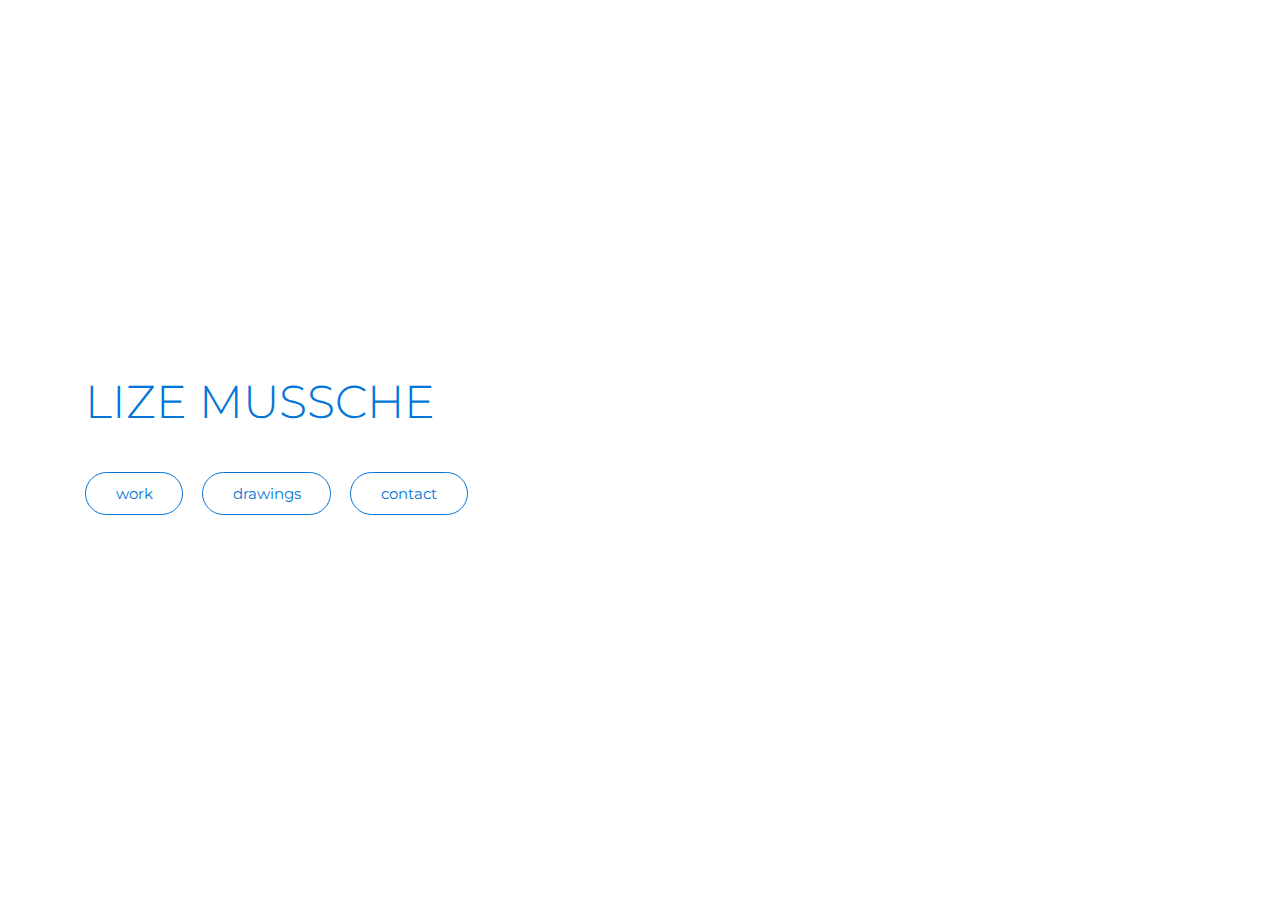
<file: index.html>
<!DOCTYPE html>
<html >
<head>
  <!-- Site made with Mobirise Website Builder v4.8.6, https://mobirise.com -->
  <meta charset="UTF-8">
  <meta http-equiv="X-UA-Compatible" content="IE=edge">
  <meta name="generator" content="Mobirise v4.8.6, mobirise.com">
  <meta name="viewport" content="width=device-width, initial-scale=1, minimum-scale=1">
  <link rel="shortcut icon" href="assets/images/logo.png" type="image/x-icon">
  <meta name="description" content="">
  <title>Home</title>
  <link rel="stylesheet" href="https://fonts.googleapis.com/css?family=Playfair+Display:400,700&subset=latin,cyrillic">
  <link rel="stylesheet" href="https://fonts.googleapis.com/css?family=Alegreya+Sans:400,700&subset=latin,vietnamese,latin-ext">
  <link rel="stylesheet" href="assets/web/assets/mobirise-icons/mobirise-icons.css">
  <link rel="stylesheet" href="assets/tether/tether.min.css">
  <link rel="stylesheet" href="assets/bootstrap/css/bootstrap.min.css">
  <link rel="stylesheet" href="assets/puritym/css/style.css">
  <link rel="stylesheet" href="assets/mobirise/css/mbr-additional.css" type="text/css">
  
  
  
</head>
<body>
  <section class="mbr-section mbr-section-full" id="header4-2" data-bg-video="https://www.youtube.com/embed/TkojJCEX4mk?rel=0&amp;amp;showinfo=0&amp;autoplay=0&amp;loop=0" data-rv-view="0">
    <div class="mbr-table-cell">
        
        <div class="container">
            <div class="row">
                <div class="col-md-8">

                    <h1 class="mbr-section-title display-1">LIZE MUSSCHE</h1>
                    
                    <div class="mbr-buttons--left"><a class="btn btn-lg btn-primary-outline btn-primary" href="work.html">work</a>   <a class="btn btn-lg btn-primary-outline btn-primary" href="drawings.html">drawings</a> <a class="btn btn-lg btn-primary-outline btn-primary" href="contact.html">contact</a>    </div>
                </div>
            </div>
        </div>
        
    </div>
</section>


  <script src="assets/web/assets/jquery/jquery.min.js"></script>
  <script src="assets/tether/tether.min.js"></script>
  <script src="assets/bootstrap/js/bootstrap.min.js"></script>
  <script src="assets/smooth-scroll/smooth-scroll.js"></script>
  <script src="assets/jquery-mb-ytplayer/jquery.mb.ytplayer.min.js"></script>
  <script src="assets/puritym/js/script.js"></script>
  
  
</body>
</html>
</file>
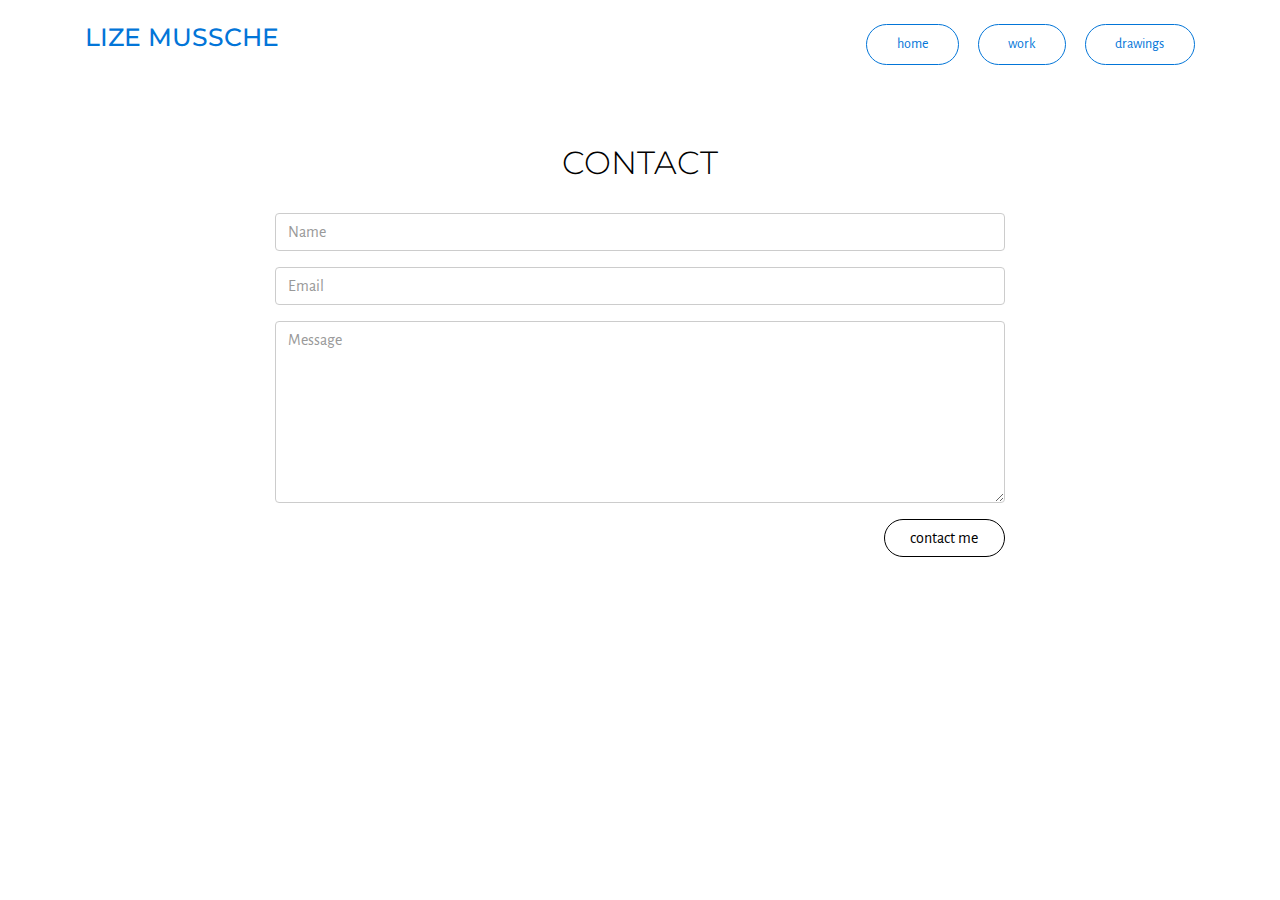
<file: contact.html>
<!DOCTYPE html>
<html >
<head>
  <!-- Site made with Mobirise Website Builder v4.8.6, https://mobirise.com -->
  <meta charset="UTF-8">
  <meta http-equiv="X-UA-Compatible" content="IE=edge">
  <meta name="generator" content="Mobirise v4.8.6, mobirise.com">
  <meta name="viewport" content="width=device-width, initial-scale=1, minimum-scale=1">
  <link rel="shortcut icon" href="assets/images/logo.png" type="image/x-icon">
  <meta name="description" content="">
  <title>Contact</title>
  <link rel="stylesheet" href="https://fonts.googleapis.com/css?family=Playfair+Display:400,700&subset=latin,cyrillic">
  <link rel="stylesheet" href="https://fonts.googleapis.com/css?family=Alegreya+Sans:400,700&subset=latin,vietnamese,latin-ext">
  <link rel="stylesheet" href="assets/tether/tether.min.css">
  <link rel="stylesheet" href="assets/bootstrap/css/bootstrap.min.css">
  <link rel="stylesheet" href="assets/puritym/css/style.css">
  <link rel="stylesheet" href="assets/mobirise/css/mbr-additional.css" type="text/css">
  
  
  
</head>
<body>
  <section class="mbr-section mbr-section-small" id="msg-box2-6" data-rv-view="101" style="background-color: rgb(255, 255, 255); padding-top: 1.5rem; padding-bottom: 0rem;">
    

    <div class="container">
        <div class="row">
            
            <div>

                <div class="col-sm-8">
                    <h2 class="mbr-section-title h1">LIZE MUSSCHE</h2>
                    
                </div>                
                <div class="col-sm-4 text-xs-right"><a class="btn btn-lg btn-primary-outline btn-primary" href="index.html">home</a> <a class="btn btn-lg btn-primary-outline btn-primary" href="work.html">work</a> <a class="btn btn-lg btn-primary-outline btn-primary" href="drawings.html">drawings</a></div>
            </div>
        </div>
    </div>
</section>

<section class="mbr-section mbr-section-small" id="form1-7" data-rv-view="104" style="background-color: rgb(255, 255, 255); padding-top: 4.5rem; padding-bottom: 4.5rem;">
    
    <div class="container">
        <div class="row">
            <div class="col-sm-8 col-sm-offset-2" data-form-type="formoid">
                <h2 class="mbr-section-title display-3 text-xs-center">CONTACT</h2>

                <div data-form-alert="true"><div hidden="" data-form-alert-success="true">Thanks for contacting me!</div></div>
                <form action="https://mobirise.com/" method="post" data-form-title="CONTACT">
                    <input type="hidden" value="jSR4nAX1mt8NjUBg7atO8bLrduAvoyuyh1tPrth0IqFeGZluLANfm2nt7DJDhE3961Ap7w7pmr6rH1kQ3rsCti/6EkzQPJkBw2x8Z805/Q/x+8Lv0BreD0FdY4AJmgBQ" data-form-email="true">
                    <div class="form-group">
                        <input type="text" class="form-control" name="name" required="" placeholder="Name" data-form-field="Name">
                    </div>
                    <div class="form-group">
                        <input type="email" class="form-control" name="email" required="" placeholder="Email" data-form-field="Email">
                    </div>
                    
                    <div class="form-group">
                        <textarea class="form-control" name="message" rows="7" placeholder="Message" data-form-field="Message"></textarea>
                    </div>
                    <div class="text-xs-right"><button type="submit" class="btn btn-secondary-outline">contact me</button></div>
                </form>
            </div>
        </div>
    </div>
</section>


  <script src="assets/web/assets/jquery/jquery.min.js"></script>
  <script src="assets/tether/tether.min.js"></script>
  <script src="assets/bootstrap/js/bootstrap.min.js"></script>
  <script src="assets/smooth-scroll/smooth-scroll.js"></script>
  <script src="assets/puritym/js/script.js"></script>
  <script src="assets/formoid/formoid.min.js"></script>
  
  
</body>
</html>
</file>
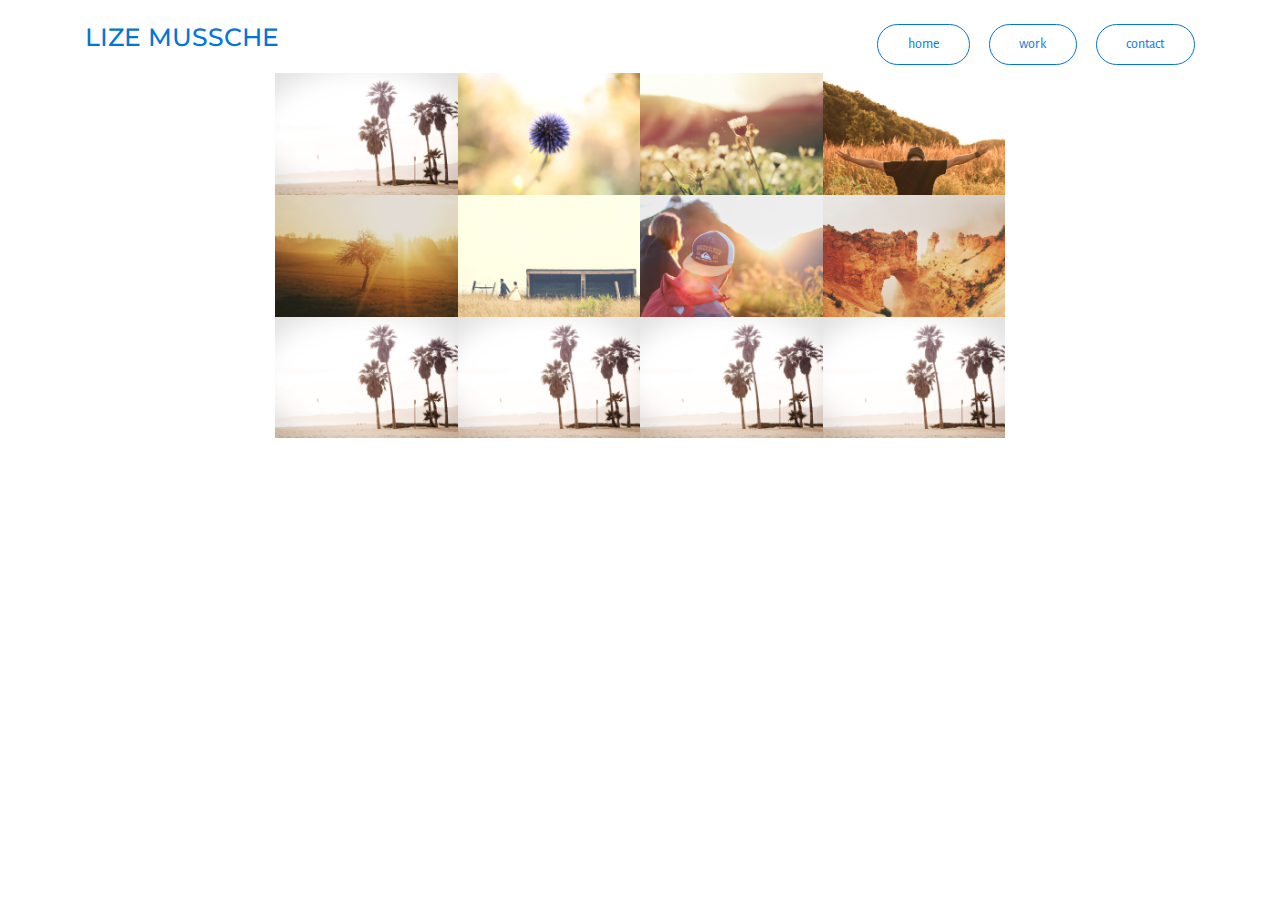
<file: drawings.html>
<!DOCTYPE html>
<html >
<head>
  <!-- Site made with Mobirise Website Builder v4.8.6, https://mobirise.com -->
  <meta charset="UTF-8">
  <meta http-equiv="X-UA-Compatible" content="IE=edge">
  <meta name="generator" content="Mobirise v4.8.6, mobirise.com">
  <meta name="viewport" content="width=device-width, initial-scale=1, minimum-scale=1">
  <link rel="shortcut icon" href="assets/images/logo.png" type="image/x-icon">
  <meta name="description" content="">
  <title>Drawings</title>
  <link rel="stylesheet" href="https://fonts.googleapis.com/css?family=Playfair+Display:400,700&subset=latin,cyrillic">
  <link rel="stylesheet" href="https://fonts.googleapis.com/css?family=Alegreya+Sans:400,700&subset=latin,vietnamese,latin-ext">
  <link rel="stylesheet" href="assets/tether/tether.min.css">
  <link rel="stylesheet" href="assets/bootstrap/css/bootstrap.min.css">
  <link rel="stylesheet" href="assets/puritym/css/style.css">
  <link rel="stylesheet" href="assets/mobirise/css/mbr-additional.css" type="text/css">
  
  
  
</head>
<body>
  <section class="mbr-section mbr-section-small" id="msg-box2-4" data-rv-view="11" style="background-color: rgb(255, 255, 255); padding-top: 1.5rem; padding-bottom: 0rem;">
    

    <div class="container">
        <div class="row">
            
            <div>

                <div class="col-sm-8">
                    <h2 class="mbr-section-title h1">LIZE MUSSCHE</h2>
                    
                </div>                
                <div class="col-sm-4 text-xs-right"><a class="btn btn-lg btn-primary-outline btn-primary" href="index.html">home</a> <a class="btn btn-lg btn-primary-outline btn-primary" href="work.html">work</a> <a class="btn btn-lg btn-primary-outline btn-primary" href="contact.html">contact</a></div>
            </div>
        </div>
    </div>
</section>

<section class="mbr-gallery mbr-section mbr-section-nopadding mbr-section__container mbr-section__container--isolated" id="gallery2-5" data-rv-view="14">
    <!-- Gallery -->
    <div class=" container">
        <div class=" mbr-gallery-layout-article row">
            <div class=" col-md-offset-2 col-md-8">
                <div>
                    <div class="mbr-gallery-item">
                        <a data-toggle="modal" href="#lb-gallery2-5" data-slide-to="0">
                            <img src="assets/images/photo-3-small.jpg" alt="" title="">
                            <span class="icon fa fa-search-plus"></span>
                        </a>
                    </div><div class="mbr-gallery-item">
                        <a data-toggle="modal" href="#lb-gallery2-5" data-slide-to="1">
                            <img src="assets/images/photo-4-small.jpg" alt="" title="">
                            <span class="icon fa fa-search-plus"></span>
                        </a>
                    </div><div class="mbr-gallery-item">
                        <a data-toggle="modal" href="#lb-gallery2-5" data-slide-to="2">
                            <img src="assets/images/photo-5-small.jpg" alt="" title="">
                            <span class="icon fa fa-search-plus"></span>
                        </a>
                    </div><div class="mbr-gallery-item">
                        <a data-toggle="modal" href="#lb-gallery2-5" data-slide-to="3">
                            <img src="assets/images/photo-7-small.jpg" alt="" title="">
                            <span class="icon fa fa-search-plus"></span>
                        </a>
                    </div><div class="mbr-gallery-item">
                        <a data-toggle="modal" href="#lb-gallery2-5" data-slide-to="4">
                            <img src="assets/images/photo-8-small.jpg" alt="" title="">
                            <span class="icon fa fa-search-plus"></span>
                        </a>
                    </div><div class="mbr-gallery-item">
                        <a data-toggle="modal" href="#lb-gallery2-5" data-slide-to="5">
                            <img src="assets/images/photo-11-small.jpg" alt="" title="">
                            <span class="icon fa fa-search-plus"></span>
                        </a>
                    </div><div class="mbr-gallery-item">
                        <a data-toggle="modal" href="#lb-gallery2-5" data-slide-to="6">
                            <img src="assets/images/photo-12-small.jpg" alt="" title="">
                            <span class="icon fa fa-search-plus"></span>
                        </a>
                    </div><div class="mbr-gallery-item">
                        <a data-toggle="modal" href="#lb-gallery2-5" data-slide-to="7">
                            <img src="assets/images/photo-13-small.jpg" alt="" title="">
                            <span class="icon fa fa-search-plus"></span>
                        </a>
                    </div><div class="mbr-gallery-item">
                        <a data-toggle="modal" href="#lb-gallery2-5" data-slide-to="8">
                            <img src="assets/images/photo-3-small.jpg" alt="" title="">
                            <span class="icon fa fa-search-plus"></span>
                        </a>
                    </div><div class="mbr-gallery-item">
                        <a data-toggle="modal" href="#lb-gallery2-5" data-slide-to="9">
                            <img src="assets/images/photo-3-small.jpg" alt="" title="">
                            <span class="icon fa fa-search-plus"></span>
                        </a>
                    </div><div class="mbr-gallery-item">
                        <a data-toggle="modal" href="#lb-gallery2-5" data-slide-to="10">
                            <img src="assets/images/photo-3-small.jpg" alt="" title="">
                            <span class="icon fa fa-search-plus"></span>
                        </a>
                    </div><div class="mbr-gallery-item">
                        <a data-toggle="modal" href="#lb-gallery2-5" data-slide-to="11">
                            <img src="assets/images/photo-3-small.jpg" alt="" title="">
                            <span class="icon fa fa-search-plus"></span>
                        </a>
                    </div>
                </div>
            </div>
            <div class="clearfix"></div>
        </div>
    </div>

    <!-- Lightbox -->
    <div data-app-prevent-settings="" class="mbr-slider modal fade carousel slide" tabindex="-1" data-keyboard="true" data-interval="false" id="lb-gallery2-5">
        <div class="modal-dialog">
            <div class="modal-content">
                <div class="modal-body">
                    <ol class="carousel-indicators">
                        <li data-app-prevent-settings="" data-target="#lb-gallery2-5" class=" active" data-slide-to="0"></li><li data-app-prevent-settings="" data-target="#lb-gallery2-5" data-slide-to="1"></li><li data-app-prevent-settings="" data-target="#lb-gallery2-5" data-slide-to="2"></li><li data-app-prevent-settings="" data-target="#lb-gallery2-5" data-slide-to="3"></li><li data-app-prevent-settings="" data-target="#lb-gallery2-5" data-slide-to="4"></li><li data-app-prevent-settings="" data-target="#lb-gallery2-5" data-slide-to="5"></li><li data-app-prevent-settings="" data-target="#lb-gallery2-5" data-slide-to="6"></li><li data-app-prevent-settings="" data-target="#lb-gallery2-5" data-slide-to="7"></li><li data-app-prevent-settings="" data-target="#lb-gallery2-5" data-slide-to="8"></li><li data-app-prevent-settings="" data-target="#lb-gallery2-5" data-slide-to="9"></li><li data-app-prevent-settings="" data-target="#lb-gallery2-5" data-slide-to="10"></li><li data-app-prevent-settings="" data-target="#lb-gallery2-5" data-slide-to="11"></li>
                    </ol>
                    <div class="carousel-inner">
                        <div class="carousel-item active">
                            <img src="assets/images/photo-3.jpg" alt="" title="">
                        </div><div class="carousel-item">
                            <img src="assets/images/photo-4.jpg" alt="" title="">
                        </div><div class="carousel-item">
                            <img src="assets/images/photo-5.jpg" alt="" title="">
                        </div><div class="carousel-item">
                            <img src="assets/images/photo-7.jpg" alt="" title="">
                        </div><div class="carousel-item">
                            <img src="assets/images/photo-8.jpg" alt="" title="">
                        </div><div class="carousel-item">
                            <img src="assets/images/photo-11.jpg" alt="" title="">
                        </div><div class="carousel-item">
                            <img src="assets/images/photo-12.jpg" alt="" title="">
                        </div><div class="carousel-item">
                            <img src="assets/images/photo-13.jpg" alt="" title="">
                        </div><div class="carousel-item">
                            <img src="assets/images/photo-3.jpg" alt="" title="">
                        </div><div class="carousel-item">
                            <img src="assets/images/photo-3.jpg" alt="" title="">
                        </div><div class="carousel-item">
                            <img src="assets/images/photo-3.jpg" alt="" title="">
                        </div><div class="carousel-item">
                            <img src="assets/images/photo-3.jpg" alt="" title="">
                        </div>
                    </div>
                    <a class="left carousel-control" role="button" data-slide="prev" href="#lb-gallery2-5">
                        <span class="icon-prev" aria-hidden="true"></span>
                        <span class="sr-only">Previous</span>
                    </a>
                    <a class="right carousel-control" role="button" data-slide="next" href="#lb-gallery2-5">
                        <span class="icon-next" aria-hidden="true"></span>
                        <span class="sr-only">Next</span>
                    </a>

                    <a class="close" href="#" role="button" data-dismiss="modal">
                        <span aria-hidden="true">×</span>
                        <span class="sr-only">Close</span>
                    </a>
                </div>
            </div>
        </div>
    </div>
</section>


  <script src="assets/web/assets/jquery/jquery.min.js"></script>
  <script src="assets/tether/tether.min.js"></script>
  <script src="assets/bootstrap/js/bootstrap.min.js"></script>
  <script src="assets/smooth-scroll/smooth-scroll.js"></script>
  <script src="assets/masonry/masonry.pkgd.min.js"></script>
  <script src="assets/imagesloaded/imagesloaded.pkgd.min.js"></script>
  <script src="assets/bootstrap-carousel-swipe/bootstrap-carousel-swipe.js"></script>
  <script src="assets/puritym/js/script.js"></script>
  <script src="assets/mobirise-gallery/script.js"></script>
  
  
</body>
</html>
</file>
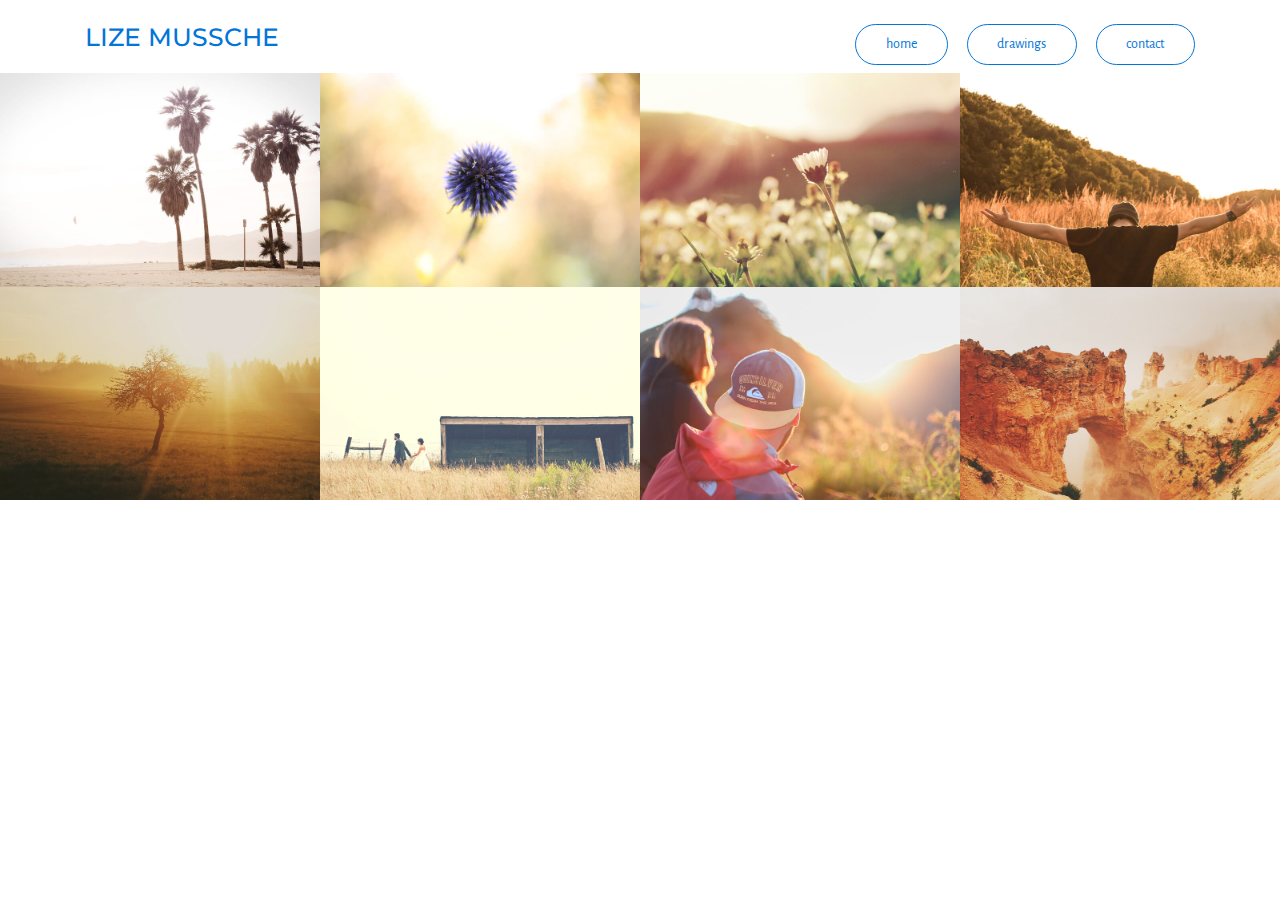
<file: work.html>
<!DOCTYPE html>
<html >
<head>
  <!-- Site made with Mobirise Website Builder v4.8.6, https://mobirise.com -->
  <meta charset="UTF-8">
  <meta http-equiv="X-UA-Compatible" content="IE=edge">
  <meta name="generator" content="Mobirise v4.8.6, mobirise.com">
  <meta name="viewport" content="width=device-width, initial-scale=1, minimum-scale=1">
  <link rel="shortcut icon" href="assets/images/logo.png" type="image/x-icon">
  <meta name="description" content="">
  <title>Work</title>
  <link rel="stylesheet" href="https://fonts.googleapis.com/css?family=Playfair+Display:400,700&subset=latin,cyrillic">
  <link rel="stylesheet" href="https://fonts.googleapis.com/css?family=Alegreya+Sans:400,700&subset=latin,vietnamese,latin-ext">
  <link rel="stylesheet" href="assets/tether/tether.min.css">
  <link rel="stylesheet" href="assets/bootstrap/css/bootstrap.min.css">
  <link rel="stylesheet" href="assets/puritym/css/style.css">
  <link rel="stylesheet" href="assets/mobirise/css/mbr-additional.css" type="text/css">
  
  
  
</head>
<body>
  <section class="mbr-section mbr-section-small" id="msg-box2-a" data-rv-view="374" style="background-color: rgb(255, 255, 255); padding-top: 1.5rem; padding-bottom: 0rem;">
    

    <div class="container">
        <div class="row">
            
            <div>

                <div class="col-sm-8">
                    <h2 class="mbr-section-title h1">LIZE MUSSCHE</h2>
                    
                </div>                
                <div class="col-sm-4 text-xs-right"><a class="btn btn-lg btn-primary-outline btn-primary" href="index.html">home</a> <a class="btn btn-lg btn-primary-outline btn-primary" href="drawings.html">drawings</a> <a class="btn btn-lg btn-primary-outline btn-primary" href="contact.html">contact</a></div>
            </div>
        </div>
    </div>
</section>

<section class="mbr-gallery mbr-section mbr-section-nopadding" id="gallery1-b" data-rv-view="448" style="background-color: rgb(239, 239, 239); padding-top: 0rem; padding-bottom: 0rem;">
    <!-- Gallery -->
    <div>
        <div class=" mbr-gallery-layout-default">
            <div>
                <div>
                    <div class="mbr-gallery-item">
                        <a data-toggle="modal" href="#lb-gallery1-b" data-slide-to="0">
                            <img src="assets/images/photo-3-small.jpg" alt="" title="">
                            <span class="icon fa fa-search-plus"></span>
                        </a>
                    </div><div class="mbr-gallery-item">
                        <a data-toggle="modal" href="#lb-gallery1-b" data-slide-to="1">
                            <img src="assets/images/photo-4-small.jpg" alt="" title="">
                            <span class="icon fa fa-search-plus"></span>
                        </a>
                    </div><div class="mbr-gallery-item">
                        <a data-toggle="modal" href="#lb-gallery1-b" data-slide-to="2">
                            <img src="assets/images/photo-5-small.jpg" alt="" title="">
                            <span class="icon fa fa-search-plus"></span>
                        </a>
                    </div><div class="mbr-gallery-item">
                        <a data-toggle="modal" href="#lb-gallery1-b" data-slide-to="3">
                            <img src="assets/images/photo-7-small.jpg" alt="" title="">
                            <span class="icon fa fa-search-plus"></span>
                        </a>
                    </div><div class="mbr-gallery-item">
                        <a data-toggle="modal" href="#lb-gallery1-b" data-slide-to="4">
                            <img src="assets/images/photo-8-small.jpg" alt="" title="">
                            <span class="icon fa fa-search-plus"></span>
                        </a>
                    </div><div class="mbr-gallery-item">
                        <a data-toggle="modal" href="#lb-gallery1-b" data-slide-to="5">
                            <img src="assets/images/photo-11-small.jpg" alt="" title="">
                            <span class="icon fa fa-search-plus"></span>
                        </a>
                    </div><div class="mbr-gallery-item">
                        <a data-toggle="modal" href="#lb-gallery1-b" data-slide-to="6">
                            <img src="assets/images/photo-12-small.jpg" alt="" title="">
                            <span class="icon fa fa-search-plus"></span>
                        </a>
                    </div><div class="mbr-gallery-item">
                        <a data-toggle="modal" href="#lb-gallery1-b" data-slide-to="7">
                            <img src="assets/images/photo-13-small.jpg" alt="" title="">
                            <span class="icon fa fa-search-plus"></span>
                        </a>
                    </div>
                </div>
            </div>
            <div class="clearfix"></div>
        </div>
    </div>

    <!-- Lightbox -->
    <div data-app-prevent-settings="" class="mbr-slider modal fade carousel slide" tabindex="-1" data-keyboard="true" data-interval="false" id="lb-gallery1-b">
        <div class="modal-dialog">
            <div class="modal-content">
                <div class="modal-body">
                    <ol class="carousel-indicators">
                        <li data-app-prevent-settings="" data-target="#lb-gallery1-b" class=" active" data-slide-to="0"></li><li data-app-prevent-settings="" data-target="#lb-gallery1-b" data-slide-to="1"></li><li data-app-prevent-settings="" data-target="#lb-gallery1-b" data-slide-to="2"></li><li data-app-prevent-settings="" data-target="#lb-gallery1-b" data-slide-to="3"></li><li data-app-prevent-settings="" data-target="#lb-gallery1-b" data-slide-to="4"></li><li data-app-prevent-settings="" data-target="#lb-gallery1-b" data-slide-to="5"></li><li data-app-prevent-settings="" data-target="#lb-gallery1-b" data-slide-to="6"></li><li data-app-prevent-settings="" data-target="#lb-gallery1-b" data-slide-to="7"></li>
                    </ol>
                    <div class="carousel-inner">
                        <div class="carousel-item active">
                            <img src="assets/images/photo-3.jpg" alt="" title="">
                        </div><div class="carousel-item">
                            <img src="assets/images/photo-4.jpg" alt="" title="">
                        </div><div class="carousel-item">
                            <img src="assets/images/photo-5.jpg" alt="" title="">
                        </div><div class="carousel-item">
                            <img src="assets/images/photo-7.jpg" alt="" title="">
                        </div><div class="carousel-item">
                            <img src="assets/images/photo-8.jpg" alt="" title="">
                        </div><div class="carousel-item">
                            <img src="assets/images/photo-11.jpg" alt="" title="">
                        </div><div class="carousel-item">
                            <img src="assets/images/photo-12.jpg" alt="" title="">
                        </div><div class="carousel-item">
                            <img src="assets/images/photo-13.jpg" alt="" title="">
                        </div>
                    </div>
                    <a class="left carousel-control" role="button" data-slide="prev" href="#lb-gallery1-b">
                        <span class="icon-prev" aria-hidden="true"></span>
                        <span class="sr-only">Previous</span>
                    </a>
                    <a class="right carousel-control" role="button" data-slide="next" href="#lb-gallery1-b">
                        <span class="icon-next" aria-hidden="true"></span>
                        <span class="sr-only">Next</span>
                    </a>

                    <a class="close" href="#" role="button" data-dismiss="modal">
                        <span aria-hidden="true">×</span>
                        <span class="sr-only">Close</span>
                    </a>
                </div>
            </div>
        </div>
    </div>
</section>


  <script src="assets/web/assets/jquery/jquery.min.js"></script>
  <script src="assets/tether/tether.min.js"></script>
  <script src="assets/bootstrap/js/bootstrap.min.js"></script>
  <script src="assets/smooth-scroll/smooth-scroll.js"></script>
  <script src="assets/masonry/masonry.pkgd.min.js"></script>
  <script src="assets/imagesloaded/imagesloaded.pkgd.min.js"></script>
  <script src="assets/bootstrap-carousel-swipe/bootstrap-carousel-swipe.js"></script>
  <script src="assets/puritym/js/script.js"></script>
  <script src="assets/mobirise-gallery/script.js"></script>
  
  
</body>
</html>
</file>
<file: assets/web/assets/mobirise-icons/mobirise-icons.css>
@font-face {
  font-family: 'MobiriseIcons';
  src:  url('mobirise-icons.eot?spat4u');
  src:  url('mobirise-icons.eot?spat4u#iefix') format('embedded-opentype'),
    url('mobirise-icons.ttf?spat4u') format('truetype'),
    url('mobirise-icons.woff?spat4u') format('woff'),
    url('mobirise-icons.svg?spat4u#MobiriseIcons') format('svg');
  font-weight: normal;
  font-style: normal;
}

[class^="mbri-"], [class*=" mbri-"] {
  /* use !important to prevent issues with browser extensions that change fonts */
  font-family: MobiriseIcons !important;
  speak: none;
  font-style: normal;
  font-weight: normal;
  font-variant: normal;
  text-transform: none;
  line-height: 1;

  /* Better Font Rendering =========== */
  -webkit-font-smoothing: antialiased;
  -moz-osx-font-smoothing: grayscale;
}

.mbri-add-submenu:before {
  content: "\e900";
}
.mbri-alert:before {
  content: "\e901";
}
.mbri-align-center:before {
  content: "\e902";
}
.mbri-align-justify:before {
  content: "\e903";
}
.mbri-align-left:before {
  content: "\e904";
}
.mbri-align-right:before {
  content: "\e905";
}
.mbri-android:before {
  content: "\e906";
}
.mbri-apple:before {
  content: "\e907";
}
.mbri-arrow-down:before {
  content: "\e908";
}
.mbri-arrow-next:before {
  content: "\e909";
}
.mbri-arrow-prev:before {
  content: "\e90a";
}
.mbri-arrow-up:before {
  content: "\e90b";
}
.mbri-bold:before {
  content: "\e90c";
}
.mbri-bookmark:before {
  content: "\e90d";
}
.mbri-bootstrap:before {
  content: "\e90e";
}
.mbri-briefcase:before {
  content: "\e90f";
}
.mbri-browse:before {
  content: "\e910";
}
.mbri-bulleted-list:before {
  content: "\e911";
}
.mbri-calendar:before {
  content: "\e912";
}
.mbri-camera:before {
  content: "\e913";
}
.mbri-cart-add:before {
  content: "\e914";
}
.mbri-cart-full:before {
  content: "\e915";
}
.mbri-cash:before {
  content: "\e916";
}
.mbri-change-style:before {
  content: "\e917";
}
.mbri-chat:before {
  content: "\e918";
}
.mbri-clock:before {
  content: "\e919";
}
.mbri-close:before {
  content: "\e91a";
}
.mbri-cloud:before {
  content: "\e91b";
}
.mbri-code:before {
  content: "\e91c";
}
.mbri-contact-form:before {
  content: "\e91d";
}
.mbri-credit-card:before {
  content: "\e91e";
}
.mbri-cursor-click:before {
  content: "\e91f";
}
.mbri-cust-feedback:before {
  content: "\e920";
}
.mbri-database:before {
  content: "\e921";
}
.mbri-delivery:before {
  content: "\e922";
}
.mbri-desktop:before {
  content: "\e923";
}
.mbri-devices:before {
  content: "\e924";
}
.mbri-down:before {
  content: "\e925";
}
.mbri-download:before {
  content: "\e989";
}
.mbri-drag-n-drop:before {
  content: "\e927";
}
.mbri-drag-n-drop2:before {
  content: "\e928";
}
.mbri-edit:before {
  content: "\e929";
}
.mbri-edit2:before {
  content: "\e92a";
}
.mbri-error:before {
  content: "\e92b";
}
.mbri-extension:before {
  content: "\e92c";
}
.mbri-features:before {
  content: "\e92d";
}
.mbri-file:before {
  content: "\e92e";
}
.mbri-flag:before {
  content: "\e92f";
}
.mbri-folder:before {
  content: "\e930";
}
.mbri-gift:before {
  content: "\e931";
}
.mbri-github:before {
  content: "\e932";
}
.mbri-globe:before {
  content: "\e933";
}
.mbri-globe-2:before {
  content: "\e934";
}
.mbri-growing-chart:before {
  content: "\e935";
}
.mbri-hearth:before {
  content: "\e936";
}
.mbri-help:before {
  content: "\e937";
}
.mbri-home:before {
  content: "\e938";
}
.mbri-hot-cup:before {
  content: "\e939";
}
.mbri-idea:before {
  content: "\e93a";
}
.mbri-image-gallery:before {
  content: "\e93b";
}
.mbri-image-slider:before {
  content: "\e93c";
}
.mbri-info:before {
  content: "\e93d";
}
.mbri-italic:before {
  content: "\e93e";
}
.mbri-key:before {
  content: "\e93f";
}
.mbri-laptop:before {
  content: "\e940";
}
.mbri-layers:before {
  content: "\e941";
}
.mbri-left-right:before {
  content: "\e942";
}
.mbri-left:before {
  content: "\e943";
}
.mbri-letter:before {
  content: "\e944";
}
.mbri-like:before {
  content: "\e945";
}
.mbri-link:before {
  content: "\e946";
}
.mbri-lock:before {
  content: "\e947";
}
.mbri-login:before {
  content: "\e948";
}
.mbri-logout:before {
  content: "\e949";
}
.mbri-magic-stick:before {
  content: "\e94a";
}
.mbri-map-pin:before {
  content: "\e94b";
}
.mbri-menu:before {
  content: "\e94c";
}
.mbri-mobile:before {
  content: "\e94d";
}
.mbri-mobile2:before {
  content: "\e94e";
}
.mbri-mobirise:before {
  content: "\e94f";
}
.mbri-more-horizontal:before {
  content: "\e950";
}
.mbri-more-vertical:before {
  content: "\e951";
}
.mbri-music:before {
  content: "\e952";
}
.mbri-new-file:before {
  content: "\e953";
}
.mbri-numbered-list:before {
  content: "\e954";
}
.mbri-opened-folder:before {
  content: "\e955";
}
.mbri-pages:before {
  content: "\e956";
}
.mbri-paper-plane:before {
  content: "\e957";
}
.mbri-paperclip:before {
  content: "\e958";
}
.mbri-photo:before {
  content: "\e959";
}
.mbri-photos:before {
  content: "\e95a";
}
.mbri-pin:before {
  content: "\e95b";
}
.mbri-play:before {
  content: "\e95c";
}
.mbri-plus:before {
  content: "\e95d";
}
.mbri-preview:before {
  content: "\e95e";
}
.mbri-print:before {
  content: "\e95f";
}
.mbri-protect:before {
  content: "\e960";
}
.mbri-question:before {
  content: "\e961";
}
.mbri-quote-left:before {
  content: "\e962";
}
.mbri-quote-right:before {
  content: "\e963";
}
.mbri-refresh:before {
  content: "\e964";
}
.mbri-responsive:before {
  content: "\e965";
}
.mbri-right:before {
  content: "\e966";
}
.mbri-rocket:before {
  content: "\e967";
}
.mbri-sad-face:before {
  content: "\e968";
}
.mbri-sale:before {
  content: "\e969";
}
.mbri-save:before {
  content: "\e96a";
}
.mbri-search:before {
  content: "\e96b";
}
.mbri-setting:before {
  content: "\e96c";
}
.mbri-setting2:before {
  content: "\e96d";
}
.mbri-setting3:before {
  content: "\e96e";
}
.mbri-share:before {
  content: "\e96f";
}
.mbri-shopping-bag:before {
  content: "\e970";
}
.mbri-shopping-basket:before {
  content: "\e971";
}
.mbri-shopping-cart:before {
  content: "\e972";
}
.mbri-sites:before {
  content: "\e973";
}
.mbri-smile-face:before {
  content: "\e974";
}
.mbri-speed:before {
  content: "\e975";
}
.mbri-star:before {
  content: "\e976";
}
.mbri-success:before {
  content: "\e977";
}
.mbri-sun:before {
  content: "\e978";
}
.mbri-sun2:before {
  content: "\e979";
}
.mbri-tablet:before {
  content: "\e97a";
}
.mbri-tablet-vertical:before {
  content: "\e97b";
}
.mbri-target:before {
  content: "\e97c";
}
.mbri-timer:before {
  content: "\e97d";
}
.mbri-to-ftp:before {
  content: "\e97e";
}
.mbri-to-local-drive:before {
  content: "\e97f";
}
.mbri-touch-swipe:before {
  content: "\e980";
}
.mbri-touch:before {
  content: "\e981";
}
.mbri-trash:before {
  content: "\e982";
}
.mbri-underline:before {
  content: "\e983";
}
.mbri-unlink:before {
  content: "\e984";
}
.mbri-unlock:before {
  content: "\e985";
}
.mbri-up-down:before {
  content: "\e986";
}
.mbri-up:before {
  content: "\e987";
}
.mbri-update:before {
  content: "\e988";
}
.mbri-upload:before {
 content: "\e926"; 
}
.mbri-user:before {
  content: "\e98a";
}
.mbri-user2:before {
  content: "\e98b";
}
.mbri-users:before {
  content: "\e98c";
}
.mbri-video:before {
  content: "\e98d";
}
.mbri-video-play:before {
  content: "\e98e";
}
.mbri-watch:before {
  content: "\e98f";
}
.mbri-website-theme:before {
  content: "\e990";
}
.mbri-wifi:before {
  content: "\e991";
}
.mbri-windows:before {
  content: "\e992";
}
.mbri-zoom-out:before {
  content: "\e993";
}
.mbri-redo:before {
  content: "\e994";
}
.mbri-undo:before {
  content: "\e995";
}
</file>
<file: assets/mobirise/css/mbr-additional.css>
@import url(https://fonts.googleapis.com/css?family=Montserrat:400,700);
@import url(https://fonts.googleapis.com/css?family=Titillium+Web:400,300,700);



#header4-2 H1 {
  font-family: 'Montserrat', sans-serif;
  font-size: 46px;
  color: #0275d8;
  text-align: left;
}
#header4-2 B {
  font-family: 'Titillium Web', sans-serif;
}
#header4-2 .btn {
  font-size: 15px;
  font-family: 'Montserrat', sans-serif;
}


#msg-box2-6 H2 {
  font-family: 'Montserrat', sans-serif;
  font-size: 25px;
  color: #0275d8;
}
#msg-box2-6 .btn {
  font-size: 14px;
}
#form1-7 .mbr-section-title {
  font-family: 'Montserrat', sans-serif;
  font-size: 32px;
  color: #000000;
}

#msg-box2-a H2 {
  font-family: 'Montserrat', sans-serif;
  font-size: 25px;
  color: #0275d8;
}
#msg-box2-a .btn {
  font-size: 14px;
}

#msg-box2-4 H2 {
  font-family: 'Montserrat', sans-serif;
  font-size: 25px;
  color: #0275d8;
}
#msg-box2-4 .btn {
  font-size: 14px;
}
</file>
<file: assets/puritym/css/style.css>
.engine {
	position: absolute;
	text-indent: -2400px;
	text-align: center;
	padding: 0;
	top: 0;
	left: -2400px;
}/**
 * BOOTSTRAP CUSTOM
 */
.container {
  position: relative; }

.btn {
  margin-bottom: 0.5rem; }
  .btn + .btn {
    margin-left: 1rem; }

.btn-white {
  background: #fff;
  color: inherit; }

.btn-black {
  background: #000;
  color: #fff; }

.btn-social,
.btn-social:hover,
.btn-social:active,
.btn-social:focus {
  color: #fff; }

.display-1 {
  font-size: 4.3rem;
  margin-top: 3.9rem;
  margin-bottom: 2.8rem; }

.display-2 {
  font-size: 3.5rem;
  margin-top: 3.5rem;
  margin-bottom: 2.5rem; }

.display-3 {
  font-size: 2.8rem;
  margin-top: 3.2rem;
  margin-bottom: 2rem; }

.display-4 {
  font-size: 2.3rem;
  margin-top: 2.3rem;
  margin-bottom: 1.8rem; }

p.lead,
.lead p {
  margin-bottom: 2rem; }

.card .card-img-top {
  width: 100%; }

.card-block {
  background-color: #fff; }

@media (min-width: 768px) {
  .col-md-4:nth-of-type(3n+1) {
    clear: left; } }
@media (min-width: 544px) and (max-width: 767px) {
  .col-md-4:nth-of-type(odd) {
    clear: left; } }
.row.no-gutter {
  margin-left: 0;
  margin-right: 0; }

.row.no-gutter > [class*=col-]:not(:first-child),
.row.no-gutter > [class*=col-]:not(:last-child) {
  padding-right: 0;
  padding-left: 0; }

blockquote {
  padding: .5rem 1rem;
  margin: 0 0 1rem;
  margin-bottom: 1rem;
  font-size: 1.25rem;
  border-left: .25rem solid #f1c050; }

/**
 * TYPOGRAPHY
 */
body {
  font-family: "Alegreya Sans", sans-serif; }

h1, h2, h3, h4, h5, h6,
.h1, .h2, .h3, .h4, .h5, .h6,
.display-1, .display-2, .display-3, .display-4 {
  font-family: "Playfair Display", sans-serif; }

/**
 * MAPS
 */
@-webkit-keyframes mapCircleLoading {
  from {
    -webkit-transform: rotate(0deg); }
  to {
    -webkit-transform: rotate(359deg); } }
@keyframes mapCircleLoading {
  from {
    transform: rotate(0deg); }
  to {
    transform: rotate(359deg); } }
.mbr-map {
  position: relative; }
  .mbr-map iframe {
    height: 100%;
    width: 100%; }
  .mbr-map [data-state-details] {
    color: #6b6763;
    font-family: "Alegreya Sans", sans-serif;
    font-size: 1.25rem;
    height: 1.5em;
    margin-top: -0.75em;
    padding-left: 20px;
    padding-right: 20px;
    position: absolute;
    text-align: center;
    top: 50%;
    width: 100%; }
  .mbr-map[data-state] {
    background: #e9e5dc; }
  .mbr-map[data-state="loading"] [data-state-details] {
    display: none; }
  .mbr-map[data-state="loading"]::after {
    content: "";
    -webkit-animation: mapCircleLoading .6s infinite linear;
    animation: mapCircleLoading .6s infinite linear;
    border-radius: 50%;
    border: 6px rgba(255, 255, 255, 0.35) solid;
    border-top-color: #fff;
    height: 40px;
    left: 50%;
    margin-left: -20px;
    margin-top: -20px;
    position: absolute;
    top: 50%;
    width: 40px; }

/**
 * SECTIONS
 */
.mbr-section {
  position: relative;
  padding-top: 9rem;
  padding-bottom: 9rem;
  background-position: 50% 50%;
  background-repeat: no-repeat;
  background-size: cover; }

.mbr-section-full {
  display: table;
  width: 100%;
  height: 100vh;
  padding-top: 0;
  padding-bottom: 0; }

.mbr-section-small {
  padding-top: 4.5rem;
  padding-bottom: 4.5rem; }

.mbr-section-nopadding {
  padding-top: 0;
  padding-bottom: 0; }

.mbr-section-title {
  margin-top: 0; }

.mbr-table {
  display: table; }

.mbr-table-cell {
  position: relative;
  display: table-cell;
  vertical-align: middle;
  padding-top: 9rem;
  padding-bottom: 9rem; }

.mbr-inner-padding {
  padding: 4rem; }

/* footer */
.mbr-footer {
  color: #fff; }
  .mbr-footer .mbr-map,
  .mbr-footer .mbr-google-map {
    height: 300px; }
  .mbr-footer .form-control {
    color: #fff;
    background-color: #26272c;
    border-color: #1b1c20; }
  .mbr-footer ul {
    list-style-type: none;
    padding: 0; }
    .mbr-footer ul li {
      position: relative;
      padding-left: 1.2rem; }
      .mbr-footer ul li:before {
        content: '';
        position: absolute;
        margin-left: -1.2rem;
        width: 10px;
        height: 1px;
        top: 50%;
        background-color: #fff; }

footer.mbr-footer {
  padding-top: 3rem;
  padding-bottom: 2rem; }

/**
 * NAVBAR
 */
.mbr-navbar {
  position: absolute;
  top: 0;
  right: 0;
  left: 0;
  padding: 1.5rem 1rem;
  background-color: #fff;
  z-index: 1030; }
  .mbr-navbar.navbar-fixed-top {
    position: fixed; }
  .mbr-navbar.navbar-transparent {
    background-color: transparent; }
  .mbr-navbar .navbar-logo {
    margin-right: 1.5rem;
    float: left; }
  .mbr-navbar .navbar-logo,
  .mbr-navbar .navbar-logo img {
    height: 37px; }
  .mbr-navbar .navbar-brand {
    margin-right: 1.5rem; }
  .mbr-navbar .navbar-divider,
  .mbr-navbar .navbar-nav .nav-item + .nav-item,
  .mbr-navbar .navbar-nav .nav-link + .nav-link {
    margin-left: 1rem; }
  .mbr-navbar .navbar-nav + .navbar-nav {
    margin-right: 20px; }

.mbr-navbar .hamburger-icon, .navbar-dropdown .hamburger-icon {
  content: "";
  width: 16px;
  -webkit-box-shadow: 0 -6px 0 1px,0 0 0 1px,0 6px 0 1px;
  -moz-box-shadow: 0 -6px 0 1px,0 0 0 1px,0 6px 0 1px;
  box-shadow: 0 -6px 0 1px,0 0 0 1px,0 6px 0 1px; }

/**
 * HELPERS
 */
/* Colors */
.text-white {
  color: #fff !important; }

.text-black {
  color: #000 !important; }

/**
 * Mobirise Classes
 */
.mbr-after-navbar:before {
  content: "";
  display: block;
  height: 54px; }

.mbr-section__container--first {
  padding-bottom: 1rem; }

.mbr-section__container--middle {
  padding-top: 1rem;
  padding-bottom: 1rem; }

.mbr-section__container--last {
  padding-top: 1rem; }

.mbr-overlay,
.mbr-background-video,
.mbr-background-video-preview {
  position: absolute;
  bottom: 0;
  left: 0;
  right: 0;
  top: 0; }

.mbr-overlay {
  background-color: #fff;
  opacity: 0.5;
  z-index: 1; }
  .mbr-overlay ~ * {
    z-index: 2; }

.mbr-background-video-preview {
  z-index: 0 !important; }

.mbr-figure {
  display: block;
  overflow: hidden;
  position: relative;
  width: 100%;
  margin: 0; }
  .mbr-figure img, .mbr-figure iframe {
    display: block;
    width: 100%; }
  .mbr-figure .mbr-figure-caption {
    width: 100%;
    padding: 1.5rem 0;
    background-color: #FFF8E0; }
  .mbr-figure .mbr-figure-caption-over {
    position: absolute;
    bottom: 0;
    background-color: rgba(255, 255, 255, 0.5); }

.mbr-map,
.mbr-google-map {
  height: 400px; }

.mbr-arrow {
  position: absolute;
  text-align: center;
  font-size: 35px;
  bottom: 71px;
  left: 50%;
  text-decoration: none !important;
  width: 30px;
  margin-left: -15px;
  line-height: 1px;
  padding: 0 20px;
  -webkit-animation: floating-arrow 1.6s infinite ease-in-out 0s;
  -o-animation: floating-arrow 1.6s infinite ease-in-out 0s;
  animation: floating-arrow 1.6s infinite ease-in-out 0s; }
  .mbr-arrow, .mbr-arrow:hover, .mbr-arrow:focus {
    color: inherit; }

@-webkit-keyframes floating-arrow {
  from {
    -webkit-transform: translateY(0);
    transform: translateY(0); }
  65% {
    -webkit-transform: translateY(11px);
    transform: translateY(11px); }
  to {
    -webkit-transform: translateY(0);
    transform: translateY(0); } }
@-o-keyframes floating-arrow {
  from {
    -webkit-transform: translateY(0);
    transform: translateY(0); }
  65% {
    -webkit-transform: translateY(11px);
    transform: translateY(11px); }
  to {
    -webkit-transform: translateY(0);
    transform: translateY(0); } }
@keyframes floating-arrow {
  from {
    -webkit-transform: translateY(0);
    transform: translateY(0); }
  65% {
    -webkit-transform: translateY(11px);
    transform: translateY(11px); }
  to {
    -webkit-transform: translateY(0);
    transform: translateY(0); } }
@media (max-width: 767px) {
  .mbr-arrow {
    bottom: 41px; } }
@media (max-width: 320px) {
  .mbr-arrow {
    bottom: 21px;
    text-align: center; } }
@media all and (device-width: 320px) and (device-height: 568px) and (orientation: portrait) {
  .mbr-arrow {
    bottom: 31px; } }
/*-------

   Slider

-------*/
.mbr-slider .carousel-inner > .active,
.mbr-slider .carousel-inner > .next,
.mbr-slider .carousel-inner > .prev {
  display: table; }

.mbr-slider .carousel-control {
  background-image: none;
  width: 54px;
  height: 54px;
  top: 50%;
  margin-top: -27px;
  line-height: 54px;
  border-radius: 27px;
  color: inherit;
  background: #fff;
  border: 1px solid #000;
  opacity: 1;
  text-shadow: none;
  z-index: 5;
  -webkit-transition: all 0.2s ease-in-out 0s;
  -o-transition: all 0.2s ease-in-out 0s;
  transition: all 0.2s ease-in-out 0s; }

.mbr-slider .carousel-control .icon-next,
.mbr-slider .carousel-control .icon-prev {
  margin-top: -18px;
  font-size: 30px; }

.mbr-slider .carousel-control.left {
  margin-left: 2rem; }

.mbr-slider .carousel-control.right {
  margin-right: 2rem; }

.mbr-slider .carousel-control:hover {
  background: #000;
  color: #fff; }

.mbr-slider .carousel-indicators {
  bottom: 0; }

.mbr-slider .carousel-indicators li,
.mbr-slider .carousel-indicators .active {
  width: 15px;
  height: 15px;
  margin: 3px;
  border: 1px solid #000; }

.mbr-slider .carousel-indicators .active {
  background-color: #000; }

.mbr-slider .mbr-overlay {
  z-index: 0; }

@media (max-width: 767px) {
  .mbr-slider .carousel-control {
    top: auto;
    bottom: 20px; }

  .mbr-slider > .container .carousel-control {
    margin-bottom: 0px; } }
/* boxed slider */
.mbr-slider > .boxed-slider {
  position: relative;
  padding: 93px 0; }

.mbr-slider > .boxed-slider > div {
  position: relative; }

.mbr-slider > .container img {
  width: 100%; }

.mbr-slider > .container img + .row {
  position: absolute;
  top: 50%;
  left: 0;
  right: 0;
  -webkit-transform: translateY(-50%);
  -moz-transform: translateY(-50%);
  transform: translateY(-50%); }

.mbr-slider .mbr-section {
  padding: 0;
  background-attachment: scroll; }

.mbr-slider .mbr-table-cell {
  padding: 0; }

.mbr-slider > .container .carousel-indicators {
  margin-bottom: 3px; }

/* article slider */
.mbr-slider > .article-slider .mbr-section,
.mbr-slider > .article-slider .mbr-section .mbr-table-cell {
  padding-top: 0;
  padding-bottom: 0; }

/*-------

   Gallery

-------*/
.mbr-gallery .mbr-gallery-item {
  position: relative;
  display: inline-block;
  width: 25%; }
  @media (max-width: 768px) {
    .mbr-gallery .mbr-gallery-item {
      width: 50%; } }
  @media (max-width: 400px) {
    .mbr-gallery .mbr-gallery-item {
      width: 100%; } }

.mbr-gallery .mbr-gallery-item > a {
  position: relative;
  display: block;
  background: #fff;
  outline: none; }

.mbr-gallery .mbr-gallery-item img {
  width: 100%;
  opacity: 1;
  -webkit-transition: .2s opacity ease-in-out;
  transition: .2s opacity ease-in-out; }

.mbr-gallery .mbr-gallery-item > a:hover img {
  opacity: 0.9; }

.mbr-gallery .mbr-gallery-item .icon {
  position: absolute;
  font-size: 30px;
  top: 50%;
  left: 50%;
  color: #000;
  opacity: 0;
  -webkit-transform: translateX(-50%) translateY(-50%);
  transform: translateX(-50%) translateY(-50%);
  -webkit-transition: .2s opacity ease-in-out;
  transition: .2s opacity ease-in-out; }

.mbr-gallery .mbr-gallery-item > a:hover .icon {
  opacity: 1; }

/* remove spacing */
.mbr-gallery .mbr-gallery-row.no-gutter {
  margin: 0; }

.mbr-gallery .mbr-gallery-row.no-gutter .mbr-gallery-item {
  padding: 0; }

/* container */
.mbr-gallery .container.mbr-gallery-layout-default {
  padding: 93px 0; }

/* fix horizontal scrollbar */
.mbr-gallery .mbr-gallery-layout-default,
.mbr-gallery .mbr-gallery-layout-article {
  overflow: hidden; }

/* lightbox */
.mbr-gallery .modal {
  position: fixed;
  overflow: hidden;
  padding-right: 0 !important; }

.mbr-gallery .modal-body {
  padding: 0; }

.mbr-gallery .modal-body img {
  width: 100%; }

.mbr-gallery .modal .close {
  position: absolute;
  background-image: none;
  font-size: 20px;
  width: 54px;
  height: 54px;
  border-radius: 27px;
  color: #000;
  top: 2rem;
  right: 2rem;
  line-height: 54px;
  opacity: 1;
  border: 1px solid #000;
  text-align: center;
  text-shadow: none;
  z-index: 5;
  -webkit-transition: all 0.2s ease-in-out 0s;
  -o-transition: all 0.2s ease-in-out 0s;
  transition: all 0.2s ease-in-out 0s; }

.mbr-gallery .modal .close:hover {
  background: #000;
  color: #fff; }

/* modal back color opacity */
.modal-backdrop.in {
  opacity: 0.8;
  filter: alpha(opacity=80); }

@media (max-width: 768px) {
  .mbr-gallery .modal-dialog {
    margin: 10px auto; }

  .mbr-gallery .carousel-indicators,
  .mbr-gallery .carousel-control,
  .mbr-gallery .modal .close {
    position: fixed; } }
/* fix fade in effect */
.mbr-gallery .modal.fade .modal-dialog {
  margin-top: -100px;
  -webkit-transition: margin-top 0.3s ease-out;
  -moz-transition: margin-top 0.3s ease-out;
  -o-transition: margin-top 0.3s ease-out;
  transition: margin-top 0.3s ease-out; }

.mbr-gallery .modal.in .modal-dialog,
.mbr-gallery .modal.fade .modal-dialog {
  -webkit-transform: none;
  -ms-transform: none;
  -o-transform: none;
  transform: none; }

.mbr-gallery .modal.in .modal-dialog {
  margin-top: 30px; }

/* iconfont default styling */
/* for buttons */
.mbr-iconfont.mbr-iconfont-btn,
.mbr-buttons__btn .mbr-iconfont {
  padding-right: 0.3em;
  font-size: 1.5em;
  line-height: 0.5em;
  vertical-align: text-bottom;
  position: relative;
  top: -0.1em;
  text-decoration: none; }

/* menu links */
.mbr-iconfont.mbr-iconfont-btn-parent,
.mbr-buttons__link .mbr-iconfont {
  padding-right: 0.3em;
  font-size: 1.3em;
  top: -0.2em;
  position: relative;
  vertical-align: middle; }

/* msg-box4 */
.mbr-iconfont.mbr-iconfont-msg-box4,
.mbr-iconfont.mbr-iconfont-msg-box5 {
  font-size: 357px;
  text-decoration: none;
  color: #000; }

/*menu logo */
.mbr-iconfont.mbr-iconfont-menu,
.mbr-iconfont.mbr-iconfont-ext__menu {
  font-size: 37px;
  text-decoration: none;
  color: rgba(0, 0, 0, 0.8); }

/* contacts1 */
.mbr-iconfont.mbr-iconfont-contacts1 {
  font-size: 119px;
  text-decoration: none;
  color: #9C9C9C; }

.mbr-iconfont.mbr-iconfont-features1 {
  font-size: 140px;
  text-decoration: none;
  text-align: center;
  display: block;
  margin-top: 0.2em; }

.mbr-table-cell-lg {
  position: relative;
  display: table-cell;
  vertical-align: middle;
  padding-top: 0;
  padding-bottom: 0;
  float: none; }

@media (max-width: 991px) {
  .mbr-table-cell-lg {
    display: block; } }
/*image-resize*/
.image-size .mbr-figure {
  text-align: center; }

@media (max-width: 991px) {
  .image-size {
    width: 100% !important; }
    .image-size .mbr-iconfont {
      font-size: 260px !important; } }

/*# sourceMappingURL=style.css.map */
</file>
